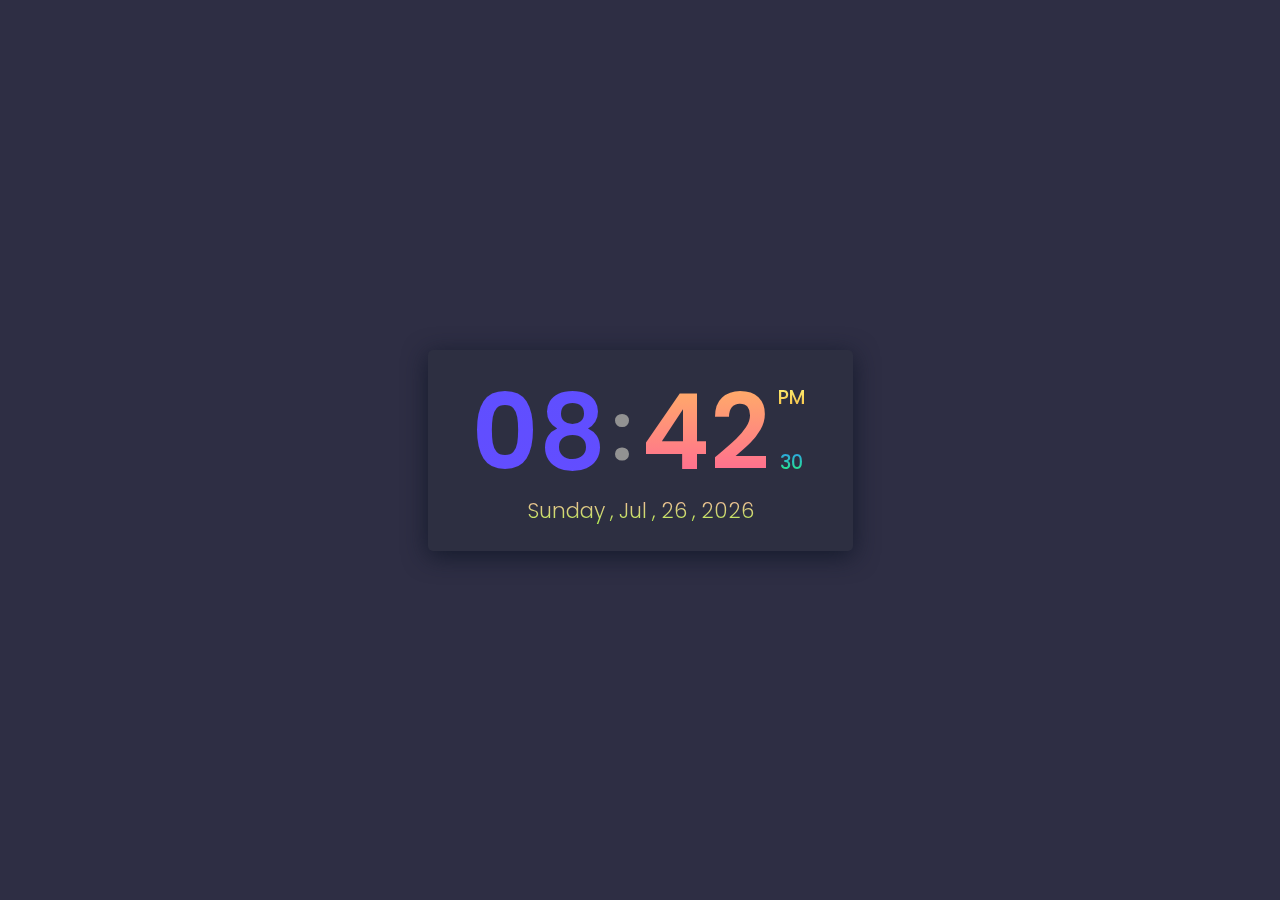
<file: 01-Digital Clock/index.html>
<!DOCTYPE html>
<html lang="en">
    <head>
        <meta charset="UTF-8" />
        <meta http-equiv="X-UA-Compatible" content="IE=edge" />
        <meta name="viewport" content="width=device-width, initial-scale=1.0" />
        <title>Digital Clock || 100 JavaScript Projects</title>
        <link rel="stylesheet" href="style.css" />
    </head>
    <body>
        <div class="container">
            <div class="digital-clock">
                <div class="time">
                    <div class="hour"></div>
                    <div class="dots">:</div>
                    <div class="minutes"></div>
                    <div class="right-side">
                        <div class="period"></div>
                        <div class="seconds"></div>
                    </div>
                </div>
                <div class="calendar">
                    <div class="day-name"></div>
                    ,
                    <div class="month-name"></div>
                    ,
                    <div class="day-number"></div>
                    ,
                    <div class="year"></div>
                </div>
            </div>
        </div>
        <!-- Script Includes -->
        <script src="index.js"></script>
    </body>
</html>
</file>
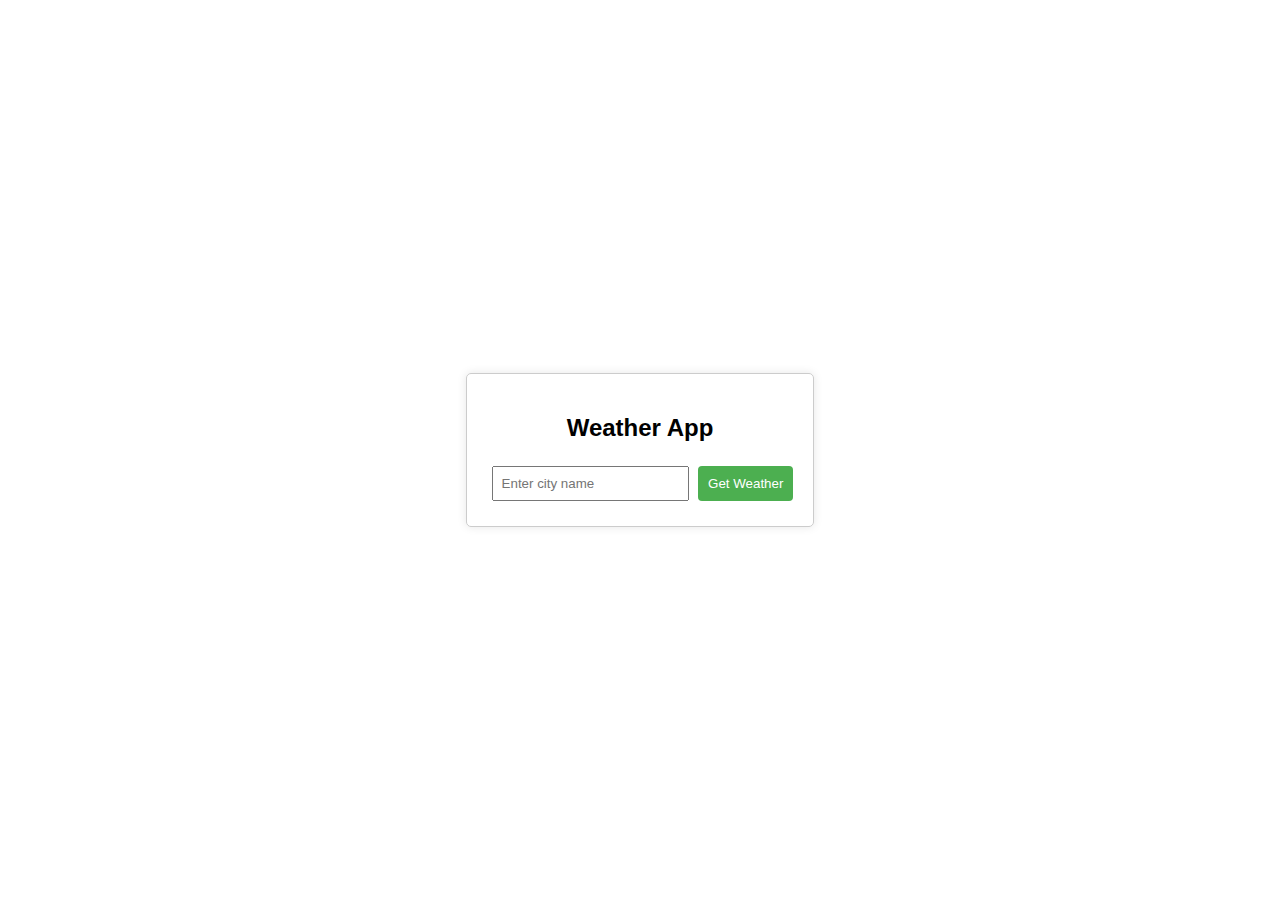
<file: 02-Weather App/index.html>
<!DOCTYPE html>
<html lang="en">
    <head>
        <meta charset="UTF-8" />
        <meta name="viewport" content="width=device-width, initial-scale=1.0" />
        <title>Weather App || 100 JavaScript Projects</title>
        <!-- Styles -->
        <link rel="stylesheet" href="style.css" />
    </head>
    <body>
        <div id="weather-container">
            <h2>Weather App</h2>
            <input type="text" id="city" placeholder="Enter city name" />
            <button onclick="getWeather()">Get Weather</button>
            <div id="weather-info"></div>
        </div>

        <!-- Script includes -->
        <script src="index.js"></script>
    </body>
</html>
</file>
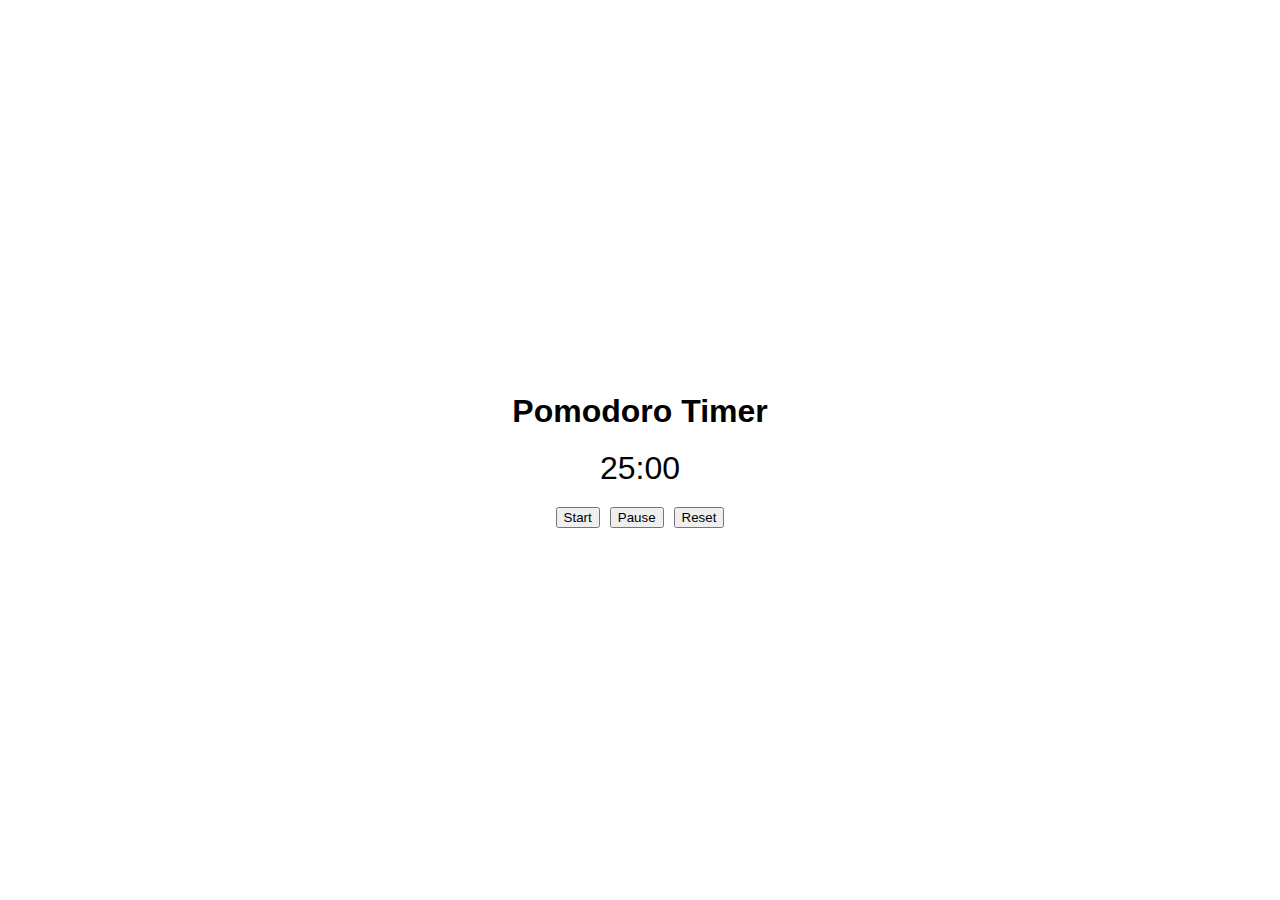
<file: 03-Pomodoro Timer/index.html>
<!DOCTYPE html>
<html lang="en">
    <head>
        <meta charset="UTF-8" />
        <meta name="viewport" content="width=device-width, initial-scale=1.0" />
        <title>Pomodoro Timer</title>
        <!-- style  -->
        <link rel="stylesheet" href="style.css" />
    </head>
    <body>
        <h1>Pomodoro Timer</h1>
        <div id="timer">25:00</div>
        <div id="controls">
            <button onclick="startTimer()">Start</button>
            <button onclick="pauseTimer()">Pause</button>
            <button onclick="resetTimer()">Reset</button>
        </div>

        <!-- script includes  -->
        <script src="index.js"></script>
    </body>
</html>
</file>
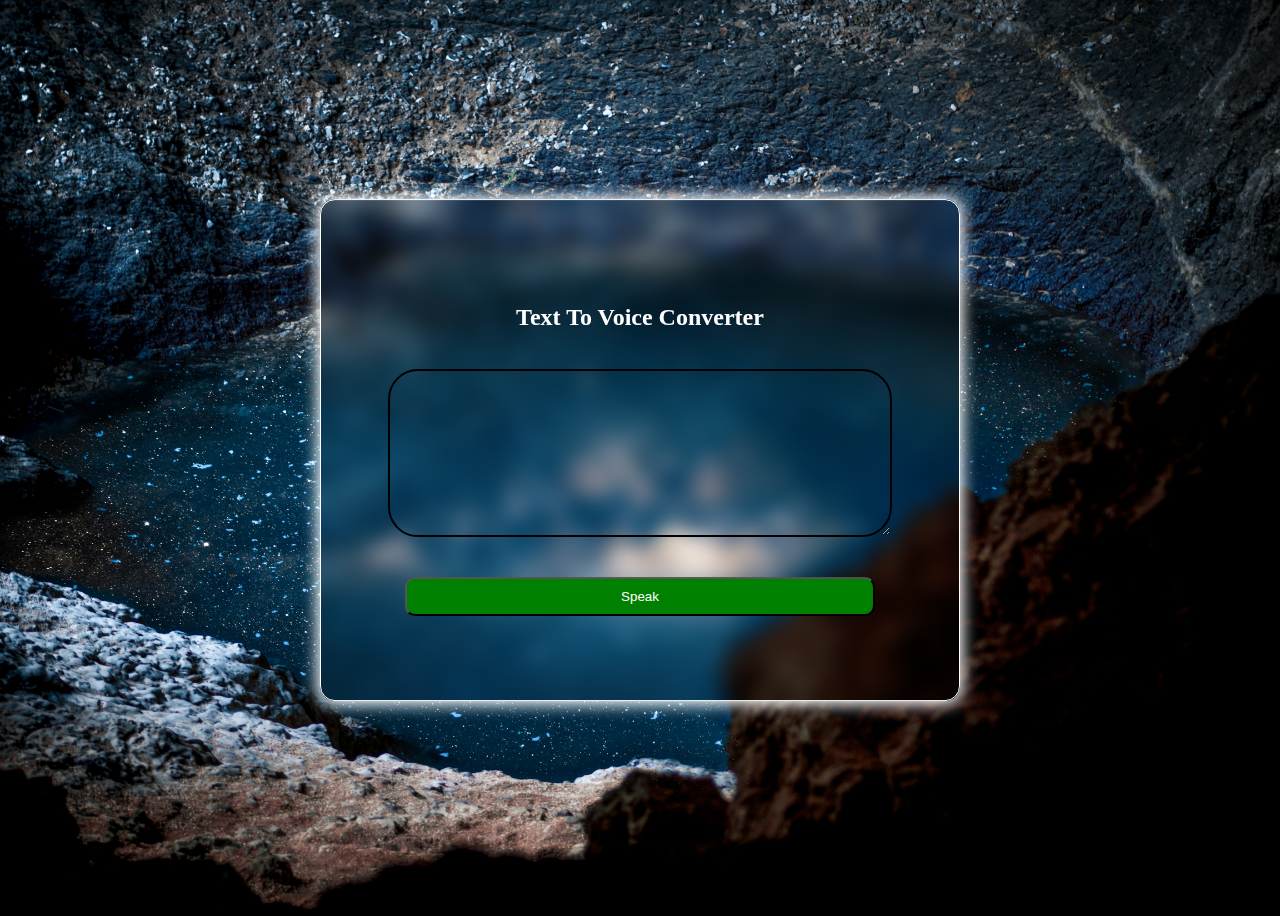
<file: 04-Text to Voice Converter/index.html>
<!DOCTYPE html>
<html lang="en">
<head>
    <meta charset="UTF-8">
    <meta name="viewport" content="width=
    , initial-scale=1.0">
    <title>Text to speak</title>
    <link rel="stylesheet" href="style.css">
</head>
<body>
    <div class="main">
        <div class="speaker">
            <h2>Text To Voice Converter</h2><br>
            <textarea name="" id="textinp" cols="50" rows="05"></textarea>
            <button onclick="speakfun()">Speak</button>
        </div>
    </div>


    <script src="app.js"></script>
</body>
</html>
</file>
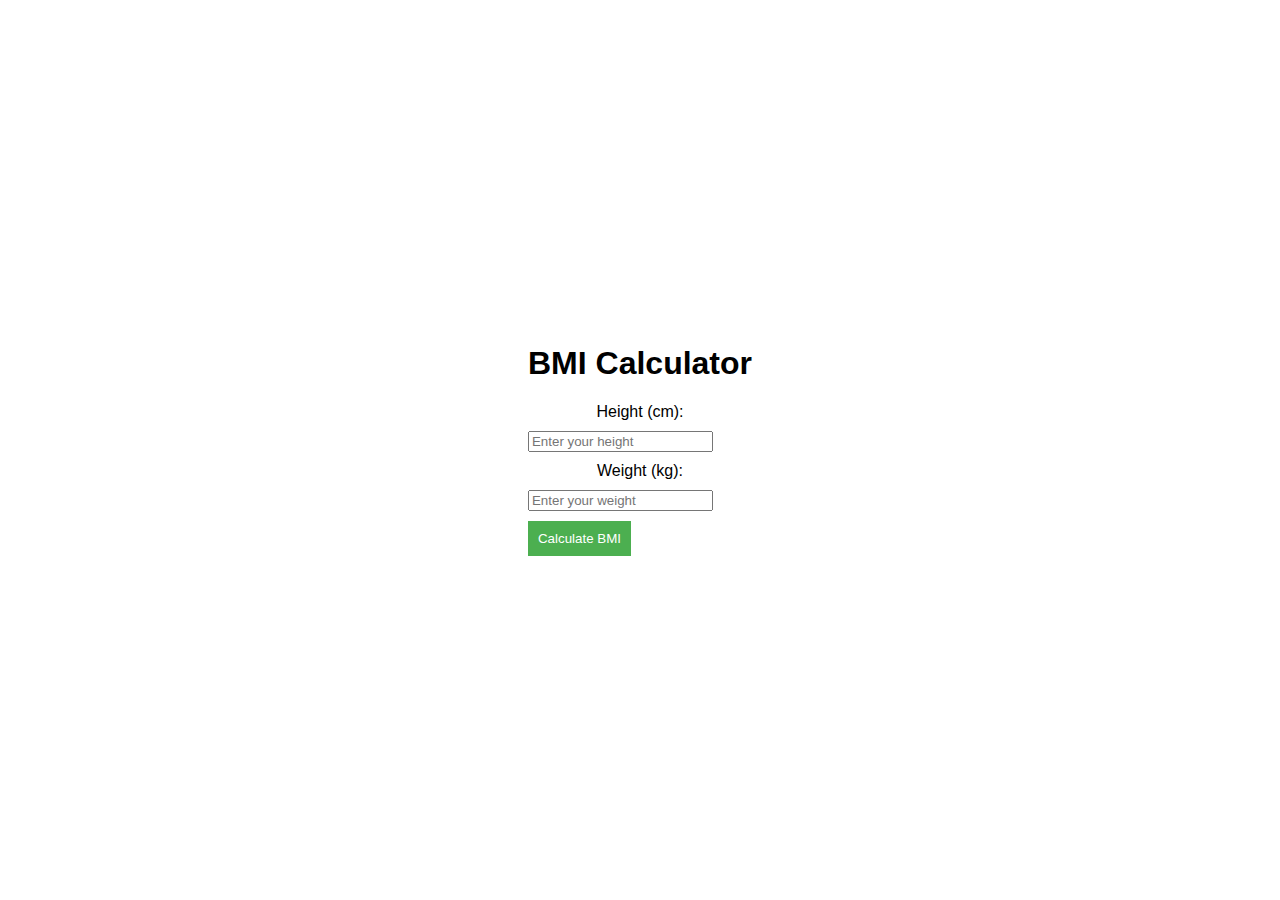
<file: 05-BMI Calculator/index.html>
<!DOCTYPE html>
<html lang="en">
    <head>
        <meta charset="UTF-8" />
        <meta name="viewport" content="width=device-width, initial-scale=1.0" />
        <link rel="stylesheet" href="style.css" />
        <title>BMI Calculator || 100 JavaScript Projects</title>
        <!-- style -->
        <link rel="stylesheet" href="style.css" />
    </head>
    <body>
        <div class="calculator-container">
            <h1>BMI Calculator</h1>
            <form id="bmiForm">
                <label for="height">Height (cm):</label>
                <input
                    type="number"
                    id="height"
                    placeholder="Enter your height"
                    required
                />

                <label for="weight">Weight (kg):</label>
                <input
                    type="number"
                    id="weight"
                    placeholder="Enter your weight"
                    required
                />

                <button type="button" onclick="calculateBMI()">
                    Calculate BMI
                </button>

                <div id="result"></div>
            </form>
        </div>

        <script src="script.js"></script>
    </body>
</html>
</file>
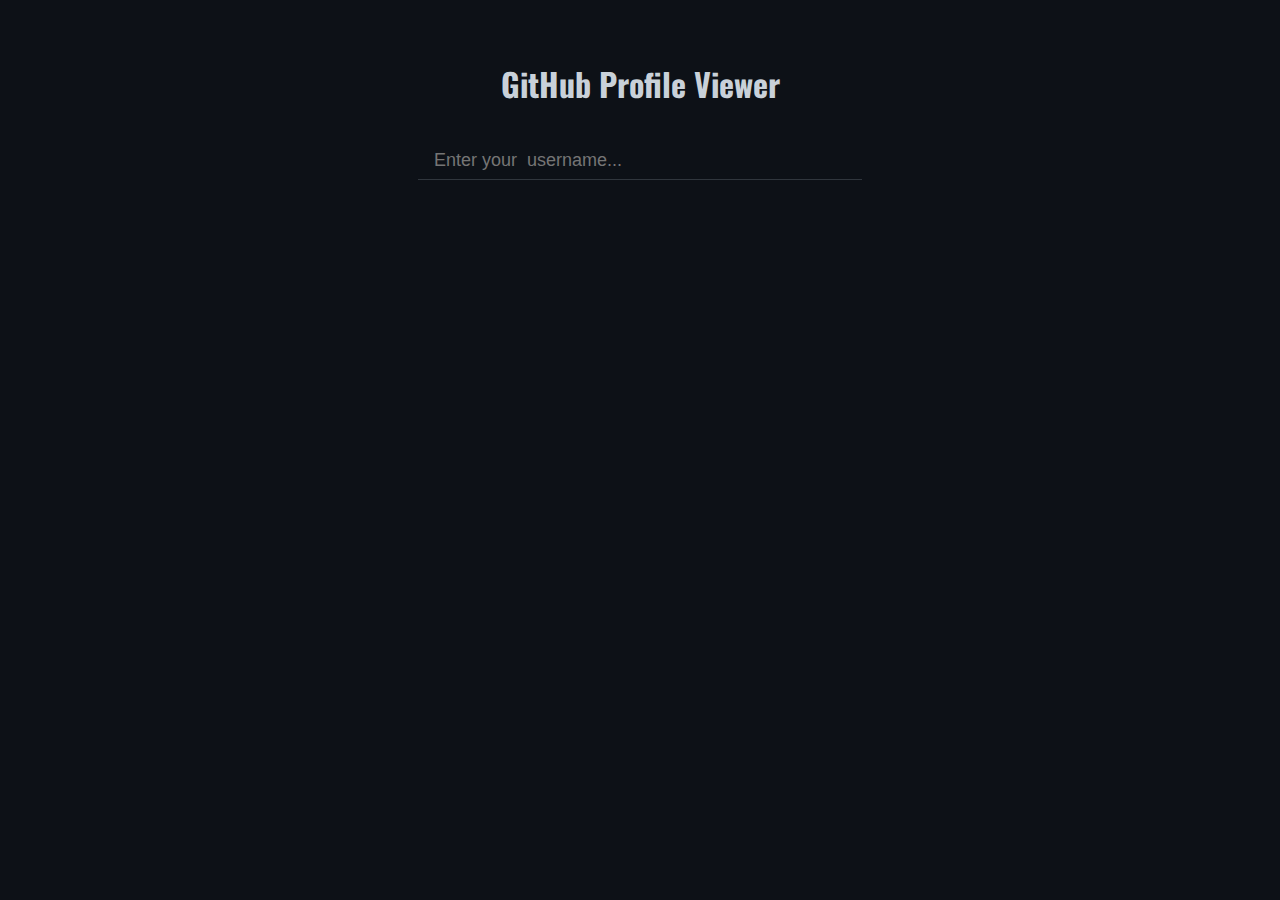
<file: 06-GitHub Profile Viewer/index.html>
<!DOCTYPE html>
<html lang="en">
    <head>
        <meta charset="UTF-8" />
        <meta http-equiv="X-UA-Compatible" content="IE=edge" />
        <meta name="viewport" content="width=device-width, initial-scale=1.0" />
        <title>GitHub Profile Viewer | 100 JavaScript Projects</title>
        <!-- StyleSheet link -->
        <link rel="stylesheet" href="style.css" />
    </head>
    <body>
        <div class="container">
            <header>
                <h1>GitHub Profile Viewer</h1>
                <div class="search_box">
                    <input
                        id="searchInput"
                        class="search_input"
                        value=""
                        type="text"
                        placeholder="Enter your  username..."
                    />
                </div>
            </header>
            <section class="profile_box" id="profileBox"></section>
            <section id="loading"></section>
        </div>
        <!-- JavaScript Include  -->
        <script src="app.js"></script>
    </body>
</html>
</file>
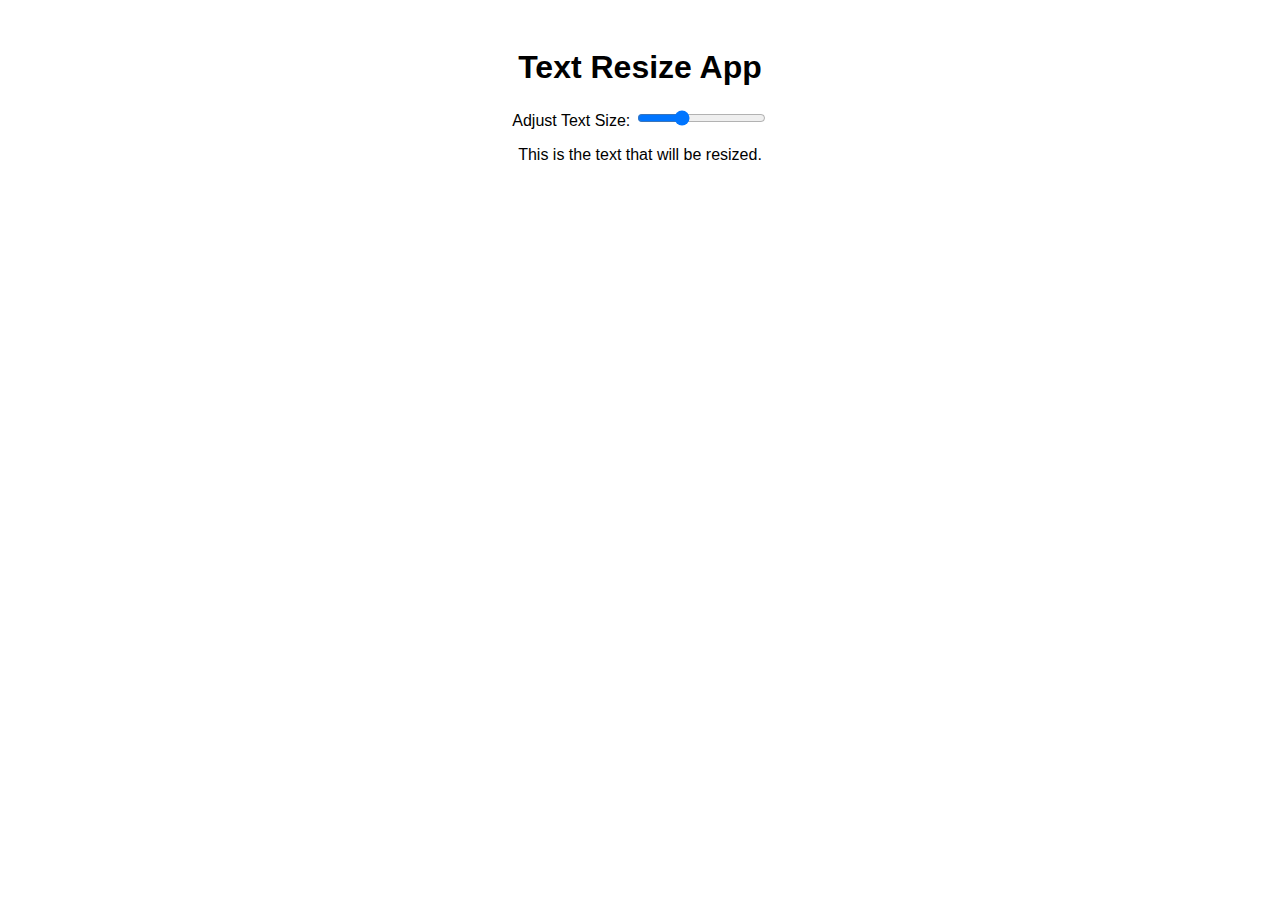
<file: 07-Text Resize/index.html>
<!DOCTYPE html>
<html lang="en">
    <head>
        <meta charset="UTF-8" />
        <meta name="viewport" content="width=device-width, initial-scale=1.0" />
        <link rel="stylesheet" href="styles.css" />
        <title>Text Resize App</title>
    </head>
    <body>
        <div id="app">
            <h1>Text Resize App</h1>
            <label for="fontSize">Adjust Text Size:</label>
            <input
                type="range"
                id="fontSize"
                min="50"
                max="200"
                step="1"
                value="100"
            />
            <p id="textToResize">This is the text that will be resized.</p>
        </div>

        <script src="app.js"></script>
    </body>
</html>
</file>
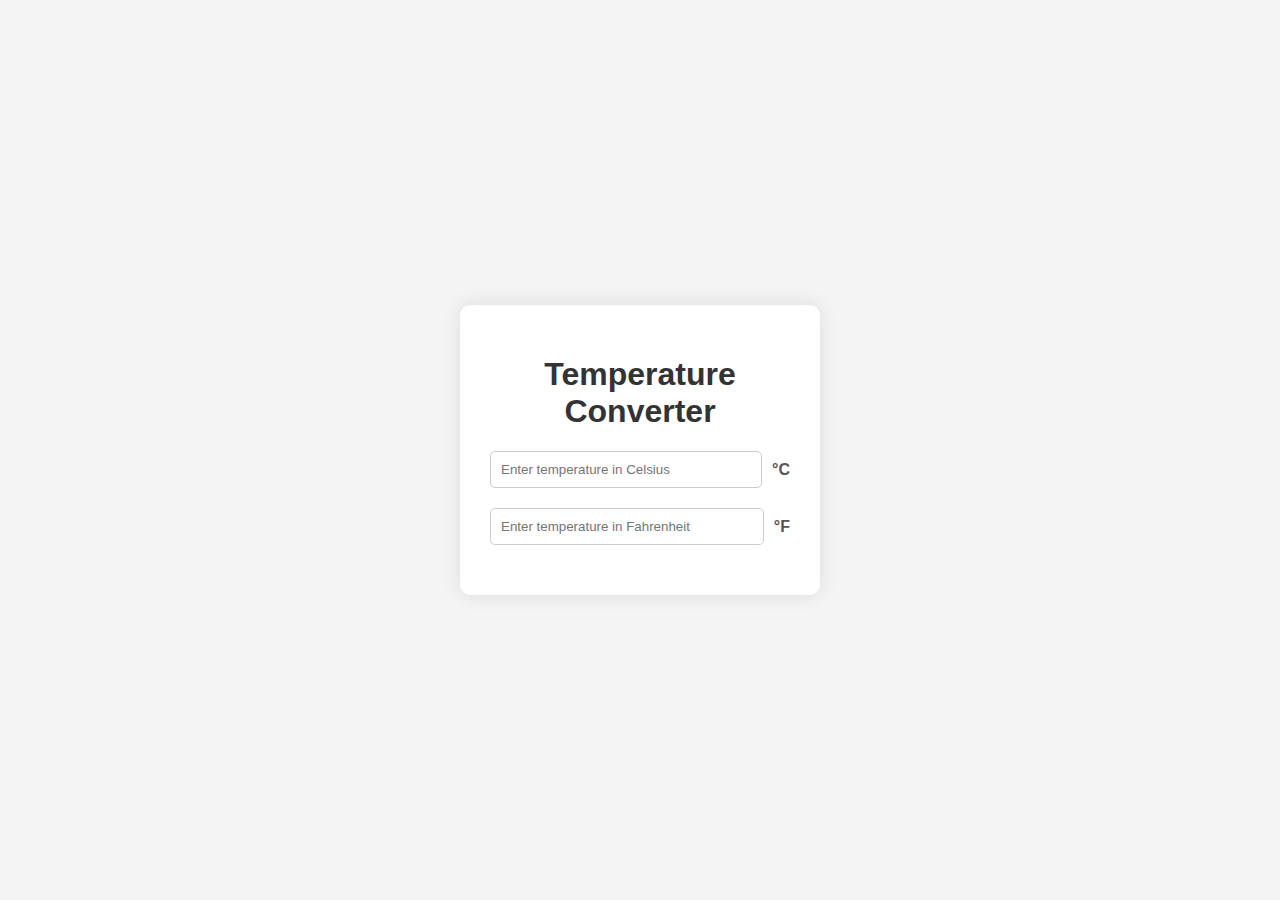
<file: 08-Temperature Converter/index.html>
<!DOCTYPE html>
<html lang="en">
   <head>
      <meta charset="UTF-8" />
      <meta name="viewport" content="width=device-width, initial-scale=1.0" />
      <link rel="stylesheet" href="style.css" />
      <title>Advanced Temperature Converter</title>
   </head>
   <body>
      <div class="converter-container">
         <h1>Temperature Converter</h1>
         <div class="input-container">
            <input
               type="number"
               id="celsius"
               class="input-field"
               placeholder="Enter temperature in Celsius"
               oninput="convertTemperature()"
            />
            <span class="unit">°C</span>
         </div>
         <div class="input-container">
            <input
               type="number"
               id="fahrenheit"
               class="input-field"
               placeholder="Enter temperature in Fahrenheit"
               oninput="convertTemperature()"
            />
            <span class="unit">°F</span>
         </div>
      </div>
      <script src="script.js"></script>
   </body>
</html>
</file>
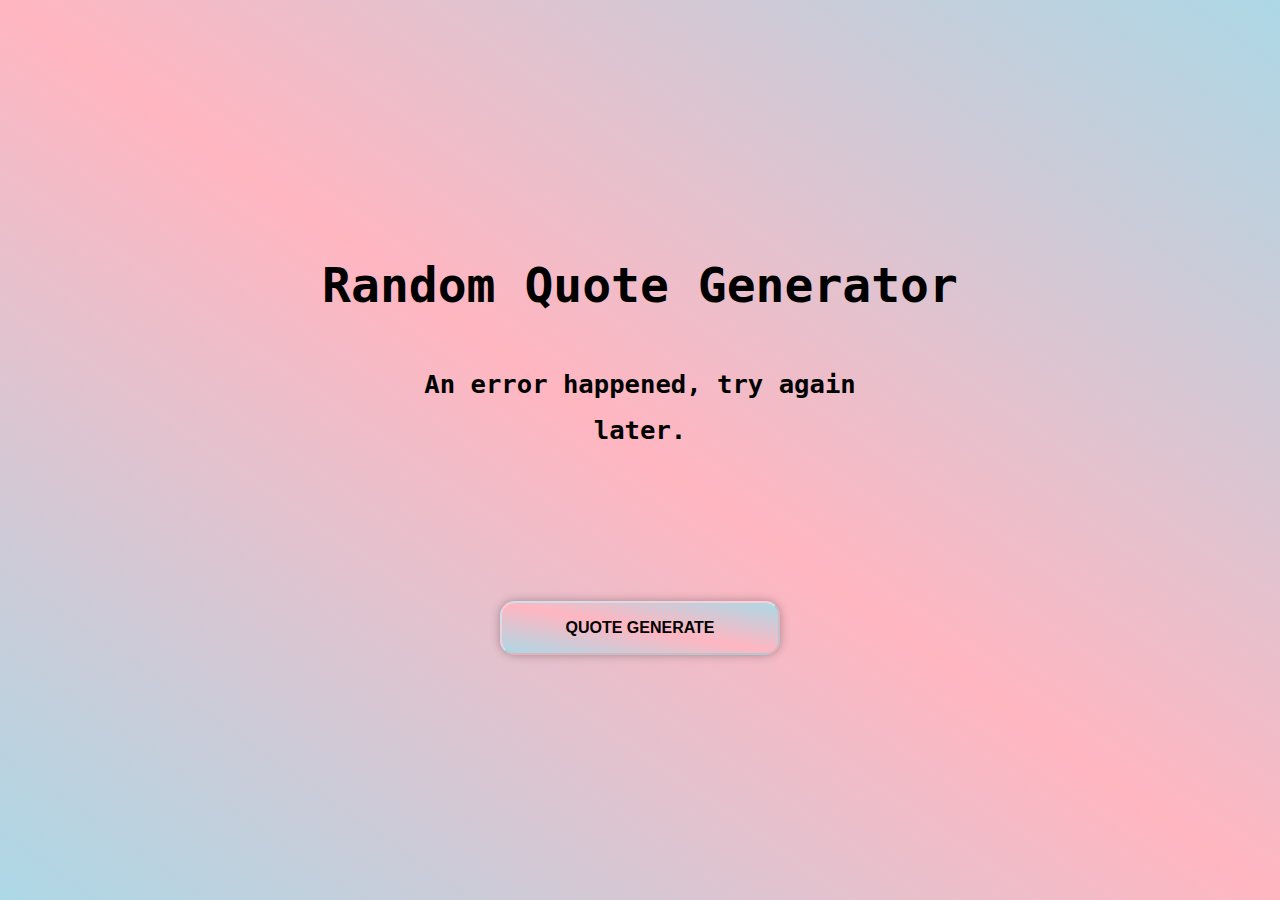
<file: 09-Random Quote Generator/index.html>
<!DOCTYPE html>
<html lang="en">
    <head>
        <meta charset="UTF-8" />
        <meta http-equiv="X-UA-Compatible" content="IE=edge" />
        <meta name="viewport" content="width=device-width, initial-scale=1.0" />
        <title>Random Quote Generator</title>
        <link rel="stylesheet" href="style.css" />
    </head>
    <body>
        <div class="container">
            <div class="header">
                <h1>Random Quote Generator</h1>
                <p class="quote" id="quote">Quote...</p>
                <button class="btn" id="btn">Quote Generate</button>
            </div>
        </div>
        <!-- Javascript includes -->
        <script src="index.js"></script>
    </body>
</html>
</file>
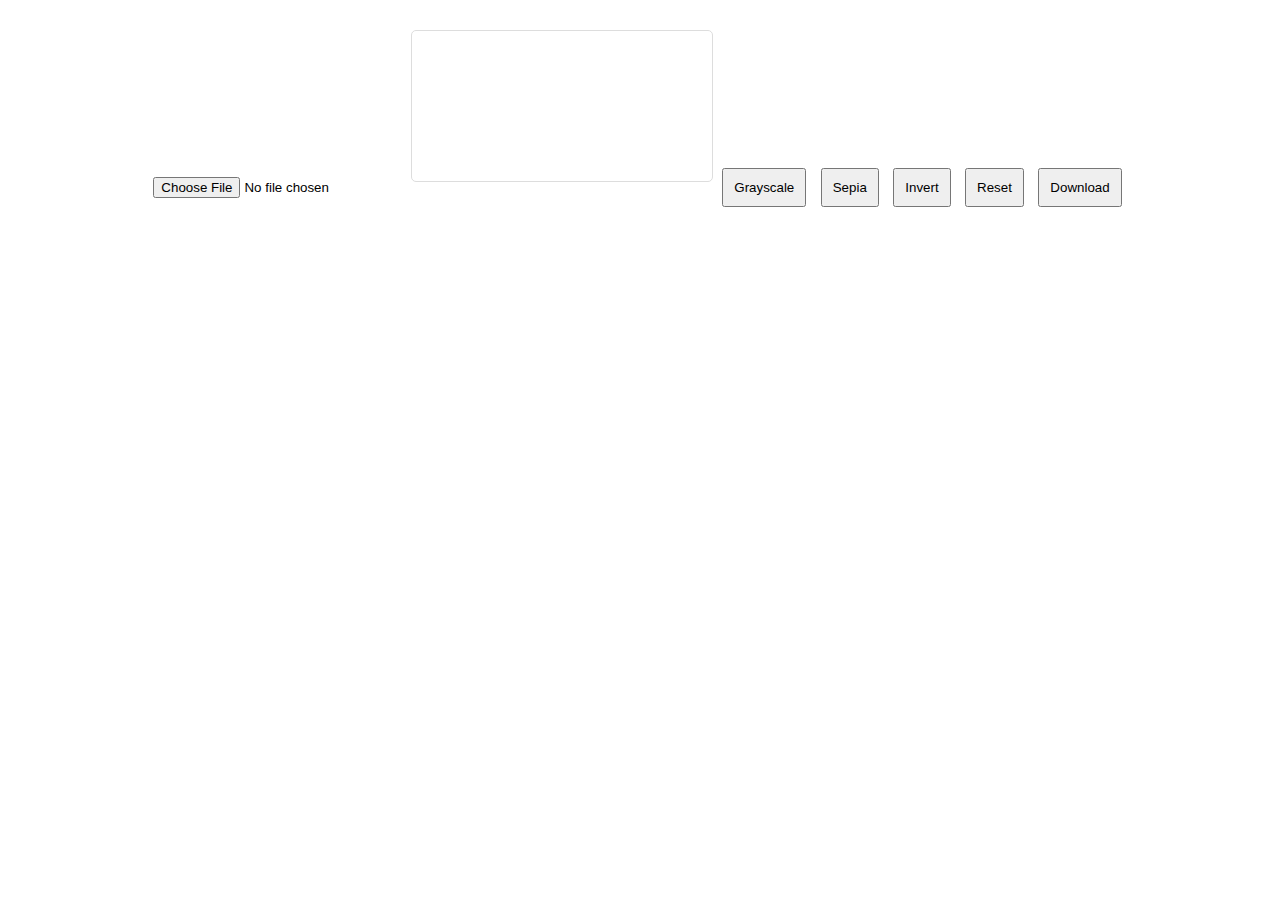
<file: 10-Photo Editing Tool/index.html>
<!DOCTYPE html>
<html lang="en">
    <head>
        <meta charset="UTF-8" />
        <meta name="viewport" content="width=device-width, initial-scale=1.0" />
        <link rel="stylesheet" href="styles.css" />
        <title>Photo Editing Tool || 100 JavaScript Projects</title>
    </head>
    <body>
        <input type="file" id="imageInput" accept="image/*" />
        <canvas id="canvas"></canvas>
        <button onclick="applyFilter('grayscale')">Grayscale</button>
        <button onclick="applyFilter('sepia')">Sepia</button>
        <button onclick="applyFilter('invert')">Invert</button>
        <button onclick="resetImage()">Reset</button>
        <button onclick="downloadImage()">Download</button>

        <script src="script.js"></script>
    </body>
</html>
</file>
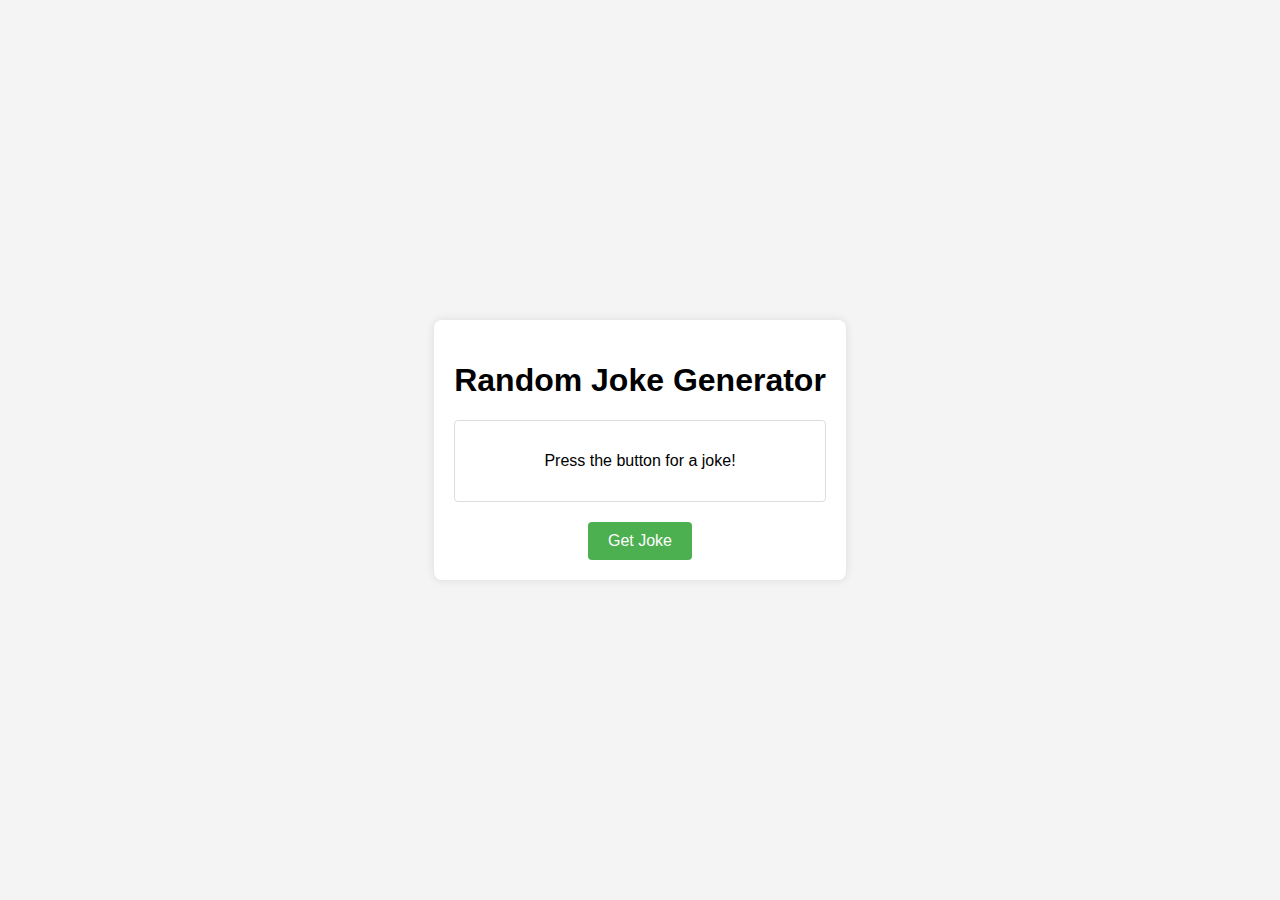
<file: 13-Random Joke Generator using Joke API/index.html>
<!DOCTYPE html>
<html lang="en">
    <head>
        <meta charset="UTF-8" />
        <meta name="viewport" content="width=device-width, initial-scale=1.0" />
        <link rel="stylesheet" href="styles.css" />
        <title>Random Joke Generator || 100 JavaScript Projects</title>
    </head>
    <body>
        <div class="container">
            <h1>Random Joke Generator</h1>
            <div id="joke-container">
                <p id="joke-text">Press the button for a joke!</p>
            </div>
            <button id="get-joke-btn">Get Joke</button>
        </div>
        <script src="script.js"></script>
    </body>
</html>
</file>
<file: 01-Digital Clock/style.css>
@import url("https://fonts.googleapis.com/css2?family=Poppins:ital,wght@0,100;0,200;0,300;0,400;0,500;0,600;0,700;0,800;0,900;1,100;1,200;1,300;1,400;1,500;1,600;1,700;1,800;1,900&display=swap");

* {
    margin: 0;
    padding: 0;
    box-sizing: border-box;
    font-family: "Poppins", sans-serif;
}
body {
    min-height: 100vh;
    display: flex;
    justify-content: center;
    align-items: center;
    background: #2e2e44;
}
.digital-clock {
    position: relative;
    color: #fff;
    background: #2d2f41;
    box-shadow: 0 5px 25px rgba(14, 21, 37, 0.8);
    padding: 20px 75px;
    width: 425px;
    border-radius: 5px;
    display: flex;
    justify-content: center;
    align-items: center;
    flex-direction: column;
}
.time {
    position: relative;
    display: flex;
    justify-content: center;
    align-items: center;
}
.hour,
.dots,
.minutes {
    display: flex;
    justify-content: center;
    align-items: center;
    font-weight: 600;
    padding: 0 10px;
    line-height: 125px;
}
.hour,
.minutes {
    font-size: 6.5rem;
    width: 125px;
}
.dots {
    font-size: 5rem;
    color: #929292;
}
.hour {
    background: -webkit-linear-gradient(90deg, #634dff, #5f4fff);
    -webkit-text-fill-color: transparent;
    -webkit-background-clip: text;
}
.minutes {
    background: -webkit-linear-gradient(90deg, #ff5e9a, #ffb960);
    -webkit-text-fill-color: transparent;
    -webkit-background-clip: text;
}

.right-side {
    position: relative;
    display: flex;
    justify-content: center;
    align-items: center;
    flex-direction: column;
    margin-left: 10px;
}
.period,
.seconds {
    font-size: 1.2rem;
    font-weight: 500;
}
.period {
    transform: translateY(-20px);
    background: -webkit-linear-gradient(90deg, #f7b63f, #faf879);
    -webkit-text-fill-color: transparent;
    -webkit-background-clip: text;
}
.seconds {
    transform: translateY(16px);
    background: -webkit-linear-gradient(90deg, #24ff6d, #2f93fa);
    -webkit-text-fill-color: transparent;
    -webkit-background-clip: text;
}

.calendar {
    display: flex;
    justify-content: center;
    align-items: center;
    font-size: 1.3rem;
    font-weight: 300;
    margin-bottom: 5px;
    background: -webkit-linear-gradient(90deg, #b1f64a, #ffb0ab);
    -webkit-text-fill-color: transparent;
    -webkit-background-clip: text;
    gap: 5px;
}
</file>
<file: 02-Weather App/style.css>
body {
    font-family: Arial, sans-serif;
    display: flex;
    justify-content: center;
    align-items: center;
    height: 100vh;
    margin: 0;
}

#weather-container {
    text-align: center;
    padding: 20px;
    border: 1px solid #ccc;
    border-radius: 5px;
    box-shadow: 0 0 10px rgba(0, 0, 0, 0.1);
}

input {
    padding: 8px;
    margin: 5px;
}

button {
    padding: 10px;
    background-color: #4caf50;
    color: white;
    border: none;
    border-radius: 4px;
    cursor: pointer;
}
</file>
<file: 03-Pomodoro Timer/style.css>
body {
    font-family: Arial, sans-serif;
    display: flex;
    flex-direction: column;
    align-items: center;
    justify-content: center;
    height: 100vh;
    margin: 0;
}

h1 {
    margin-bottom: 20px;
}

#timer {
    font-size: 2em;
    margin-bottom: 20px;
}

#controls {
    display: flex;
    gap: 10px;
}
</file>
<file: 04-Text to Voice Converter/style.css>
body{
    background-image: url(./artur-aldyrkhanov-u159a2eL6UE-unsplash.jpg);
    background-repeat: no-repeat;
    background-position:center;
    background-size: cover;
    height: 100vh;
    backdrop-filter: blur(15%);
}
.main{
    position: absolute;
    top: 50%;
    left: 50%;
    transform: translate(-50%,-50%);
    display: flex;
    border: 1px solid white;
    box-shadow: 0px 0px 15px 3px white;
    border-radius: 15px;
    padding: 5%;
    justify-content: center;
    backdrop-filter: blur(10px);
}
.speaker{
    display: flex;
    padding: 20px;
    flex-direction:column;
    justify-content: center;
    align-items: center;
}
h2{
    color: white;
    display: flex;
    justify-content: center;
    align-items: center;
    text-align: center;
}
.speaker textarea{
    padding: 15px;
    padding-bottom: 59px;
    width: 100%;
    font-weight: 600;
    font-size: 1rem;
    border-radius: 30px;
    color: white;
    border: 2px solid black;
    background-color:transparent;
}
button{
    padding: 10px;
    width: 100% ;
    border-radius: 10px;
    margin-top: 40px;
    color: white;
    background-color:green;
}
</file>
<file: 05-BMI Calculator/style.css>
body {
    font-family: "Arial", sans-serif;
    display: flex;
    align-items: center;
    justify-content: center;
    height: 100vh;
    margin: 0;
}

.calculator-container {
    text-align: center;
}

form {
    max-width: 300px;
    margin: 0 auto;
}

label,
input,
button {
    display: block;
    margin-bottom: 10px;
}

button {
    background-color: #4caf50;
    color: white;
    padding: 10px;
    border: none;
    cursor: pointer;
}

#result {
    margin-top: 20px;
}
</file>
<file: 06-GitHub Profile Viewer/style.css>
/* === Google Fonts include */
@import url("https://fonts.googleapis.com/css2?family=Oswald:wght@400;500;600;700&family=Roboto:wght@100;300;400;500;700&display=swap");
:root {
    --white: #fff;
    --primary: #1f6feb;
    --black: #0d1117;
    --border: #30363d;
    --gray: #c9d1d9;
    --gray-text: #8b949e;
    --roboto: "Roboto", sans-serif;
    --oswald: "Oswald", sans-serif;
}
* {
    margin: 0;
    padding: 0;
    box-sizing: border-box;
}
body {
    color: var(--gray);
    background: var(--black);
    font-family: var(--roboto);
}

.container {
    margin: auto;
    margin-top: 30px;
    display: flex;
    flex-direction: column;
    justify-content: center;
    align-items: center;
    gap: 20px;
    padding: 30px;
    min-width: 300px;
    max-width: 800px;
}

/* === Header === */
header {
    width: 100%;
    text-align: center;
}
header h1 {
    font-family: var(--oswald);
    margin-bottom: 35px;
}
header .search_box {
    margin-top: 20px;
    display: flex;
    justify-content: center;
    align-items: center;
}
header .search_box .search_input,
header .search_box .search_button {
    padding: 8px 16px;
    outline: none;
    font-size: 16px;
}
header .search_box .search_input {
    color: var(--gray-text);
    background: var(--black);
    min-width: 60%;
    outline: none;
    border: none;
    font-size: large;
    border-bottom: 1px solid var(--border);
}
header .search_box .search_input:focus {
    border-bottom: 1px solid var(--primary);
}

/* === Profile Box CSS === */
.inner_profile {
    padding: 25px;
    margin-top: 60px;
    font-family: var(--roboto);
    border-radius: 6px;
    min-width: 100%;
    max-width: 100%;
    border: 1px solid var(--border);
}
.profile_box .profile_header {
    display: flex;
    justify-content: space-between;
}
.profile_box .profile_header .header_info {
    display: flex;
    gap: 10px;
    justify-content: center;
    align-items: center;
}
.profile_box .profile_header .profile_image {
    width: 100px;
    height: 100px;
    border-radius: 50%;
    overflow: hidden;
}
.profile_box .profile_header .profile_image img {
    width: 100%;
    height: 100%;
}
.profile_box .profile_header .profile_info {
    margin-left: 10px;
}
.profile_box .profile_header .profile_info .username {
    color: var(--gray-text);
    margin-top: 5px;
}

.profile_box .profile_header .profile_link {
    flex-basis: end;
}
.profile_box .profile_header .profile_link a {
    text-decoration: none;
    color: var(--gray-text);
    padding: 5px 16px;
    border: 1px solid var(--border);
    border-radius: 4px;
    font-size: 0.8rem;
    transition: all 0.3s;
}
.profile_box .profile_header .profile_link a:hover {
    color: var(--gray);
}

/* Profile main */
.profile_box main {
    margin-top: 30px;
    margin-bottom: 60px;
}
.profile_box main h1 {
    border-bottom: 1px solid var(--border);
    padding-bottom: 6px;
    margin-bottom: 10px;
    color: var(--gray);
}
.profile_box main .bio {
    color: var(--gray-text);
    margin-bottom: 30px;
}
.profile_box main .more_profile_info {
    display: flex;
    justify-content: space-between;
    align-items: center;
}

.profile_box .more_profile_info div {
    font-family: var(--oswald);
    display: flex;
    font-size: 19px;
    gap: 6px;
    justify-content: center;
    align-items: center;
}

.profile_box .more_profile_info div h3 {
    font-size: 17px;
    font-weight: 300;
    color: var(--gray-text);
}

#popular_repos {
    margin-top: 25px;
    display: flex;
    flex-wrap: wrap;
    gap: 10px;
}
#popular_repos a {
    text-decoration: none;
    color: var(--gray);
    background: var(--primary);
    padding: 5px 16px;
    border-radius: 16px;
    font-size: 15px;
}
</file>
<file: 07-Text Resize/styles.css>
body {
    font-family: Arial, sans-serif;
}

#app {
    max-width: 600px;
    margin: 0 auto;
    padding: 20px;
    text-align: center;
}

#textToResize {
    font-size: 16px;
    transition: font-size 0.3s ease-in-out;
}
</file>
<file: 08-Temperature Converter/style.css>
body {
   font-family: "Segoe UI", Tahoma, Geneva, Verdana, sans-serif;
   display: flex;
   justify-content: center;
   align-items: center;
   height: 100vh;
   margin: 0;
   background-color: #f4f4f4;
}

.converter-container {
   text-align: center;
   background-color: #fff;
   border-radius: 10px;
   box-shadow: 0 0 20px rgba(0, 0, 0, 0.1);
   padding: 30px;
   width: 300px;
}

h1 {
   color: #333;
}

.input-container {
   display: flex;
   margin: 20px 0;
}

.input-field {
   flex: 1;
   padding: 10px;
   border: 1px solid #ccc;
   border-radius: 5px;
   margin-right: 10px;
}

.unit {
   align-self: center;
   color: #555;
   font-weight: bold;
}
</file>
<file: 09-Random Quote Generator/style.css>
body {
    margin: 0;
    background: linear-gradient(
        to left bottom,
        lightblue,
        lightpink,
        lightblue
    );
    font-family: monospace;
    min-height: 100vh;
    display: flex;
    justify-content: center;
    align-items: center;
}

.container {
    width: 100%;
    height: 100vh;
    display: flex;
    justify-content: center;
    align-items: center;
    text-align: center;
}
.container .header {
    font-weight: 700;
    font-size: 1.2rem;
    margin-bottom: 10px;
}
.container .header h1 {
    font-size: 3rem;
    margin-bottom: 3rem;
}
.container .header p.quote {
    font-size: 1.6rem;
    line-height: 1.8;
    width: 70%;
    min-width: 80%;
    margin: 30px auto;
    min-height: 200px;
}
.btn {
    padding: 16px;
    background: linear-gradient(
        to left bottom,
        lightblue,
        lightpink,
        lightblue
    );
    border-color: rgba(255, 255, 255, 0.3);
    box-shadow: 0px 0px 10px rgba(0, 0, 0, 0.3);
    color: #000;
    text-transform: uppercase;
    font-size: 16px;
    font-weight: 600;
    min-width: 280px;
    margin: 10px 0px;
    border-radius: 15px;
    cursor: pointer;
    transition: all 300ms ease-in-out;
}
</file>
<file: 10-Photo Editing Tool/styles.css>
body {
    font-family: Arial, sans-serif;
    margin: 0;
    padding: 20px;
    text-align: center;
}

canvas {
    border: 1px solid #ddd;
    border-radius: 5px;
    margin: 10px 0;
}

button {
    padding: 10px;
    margin: 5px;
    cursor: pointer;
}
</file>
<file: 13-Random Joke Generator using Joke API/styles.css>
body {
    font-family: "Arial", sans-serif;
    background-color: #f4f4f4;
    margin: 0;
    display: flex;
    align-items: center;
    justify-content: center;
    height: 100vh;
}

.container {
    text-align: center;
    background-color: #fff;
    padding: 20px;
    border-radius: 8px;
    box-shadow: 0 0 10px rgba(0, 0, 0, 0.1);
}

#joke-container {
    margin: 20px 0;
    padding: 15px;
    border: 1px solid #ddd;
    border-radius: 4px;
}

button {
    background-color: #4caf50;
    color: white;
    padding: 10px 20px;
    font-size: 16px;
    cursor: pointer;
    border: none;
    border-radius: 4px;
}

button:hover {
    background-color: #45a049;
}
</file>
